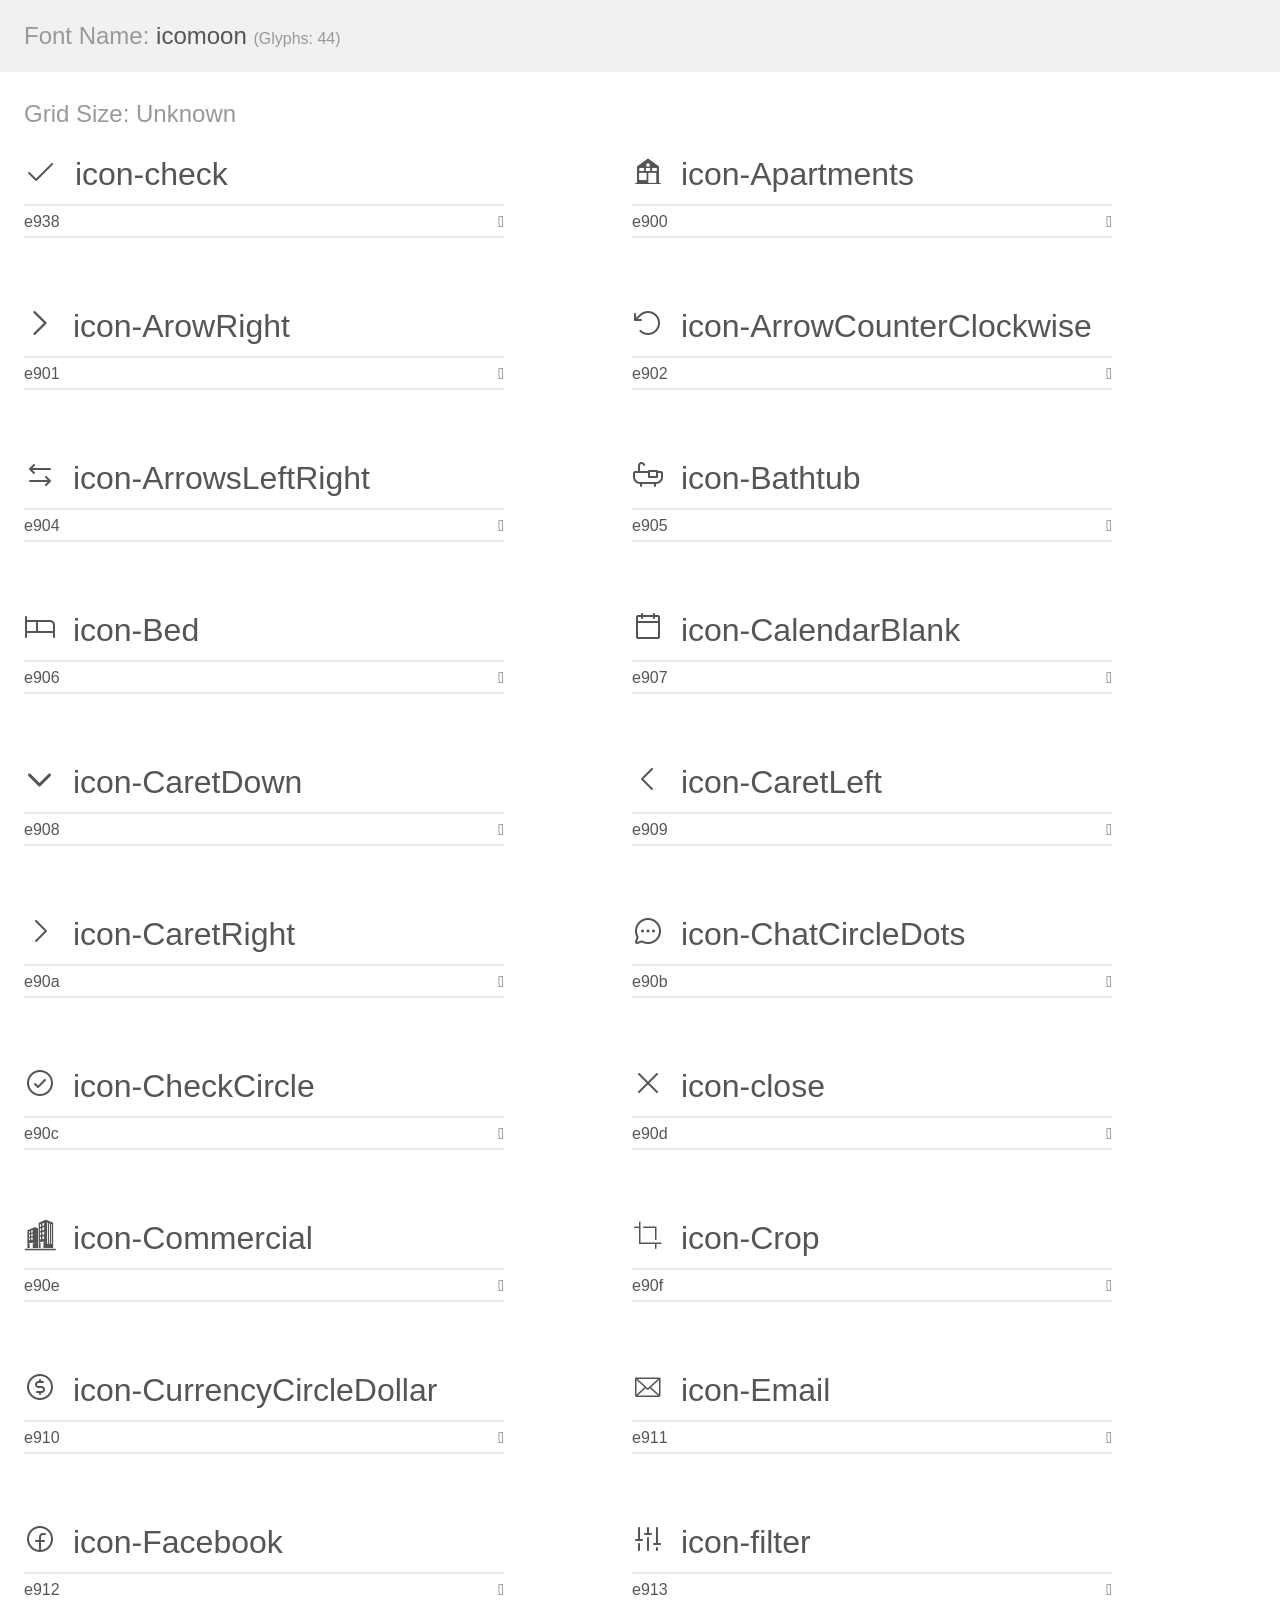
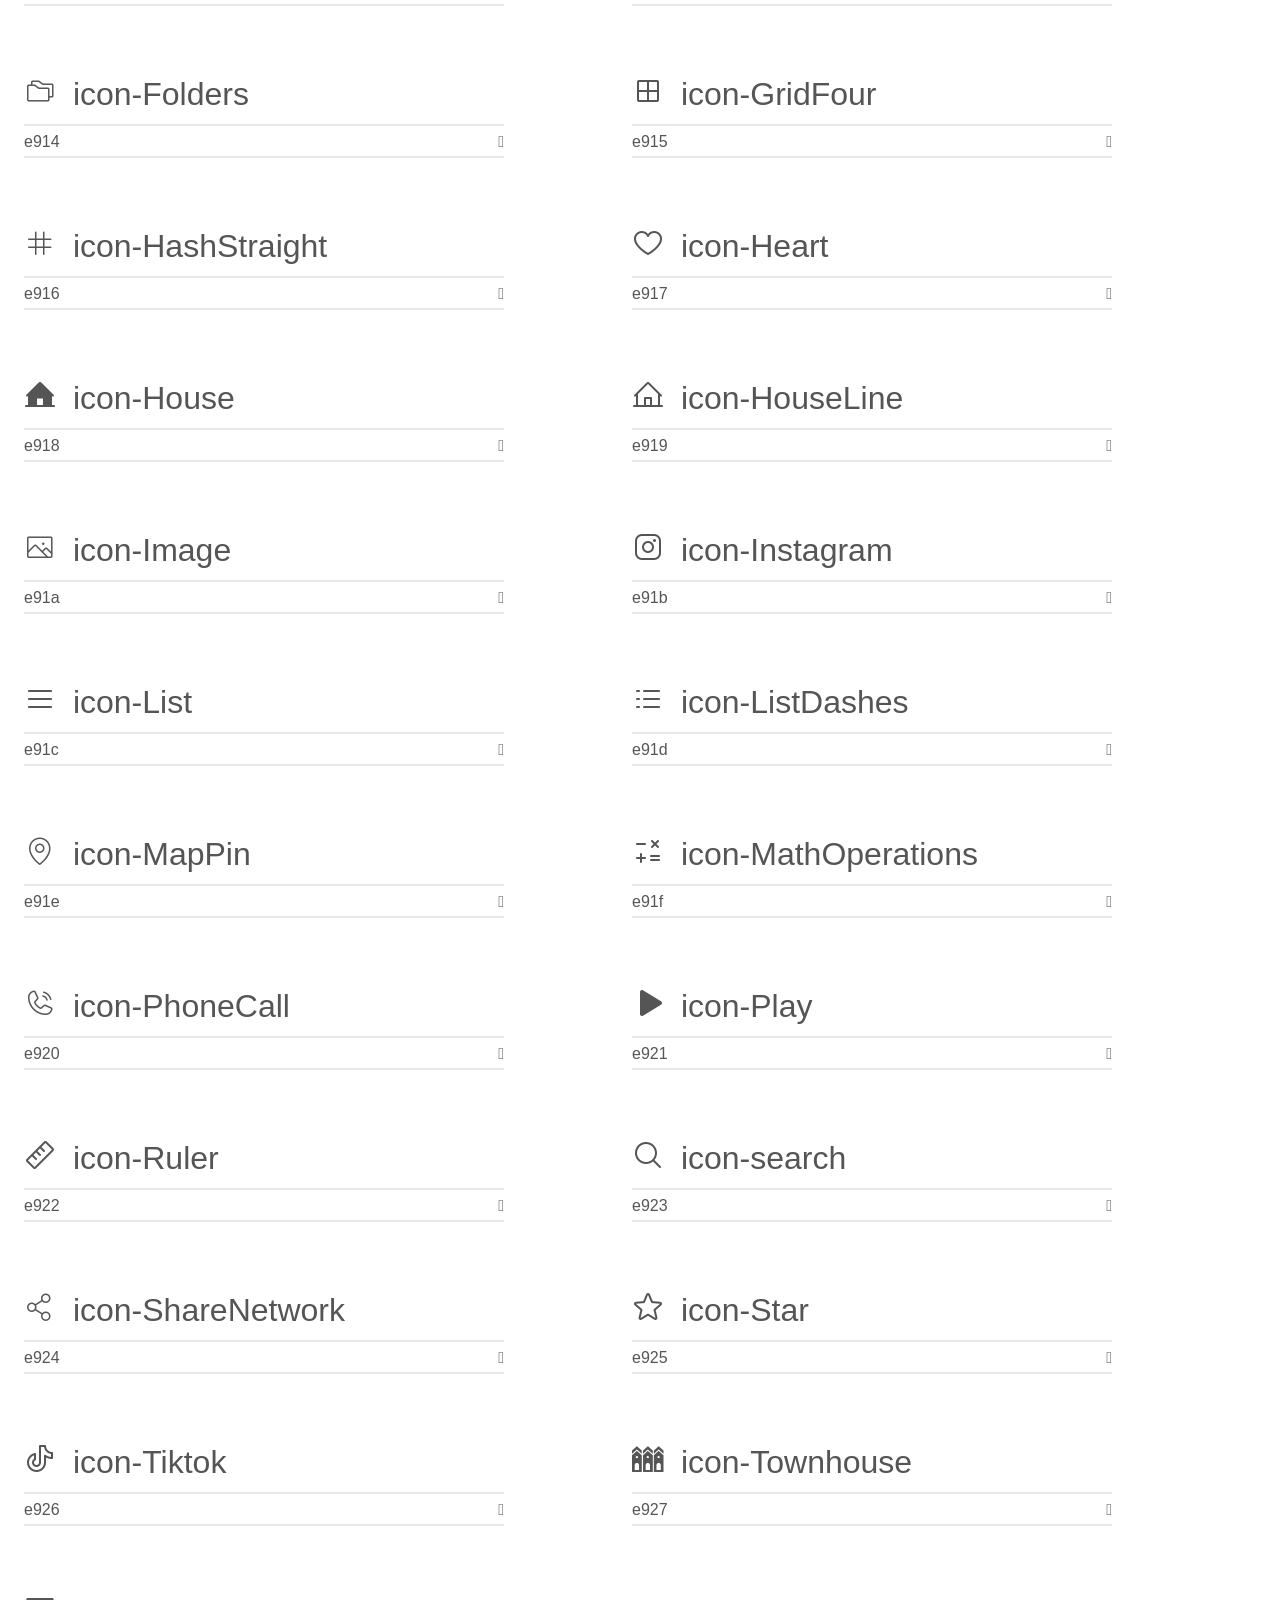
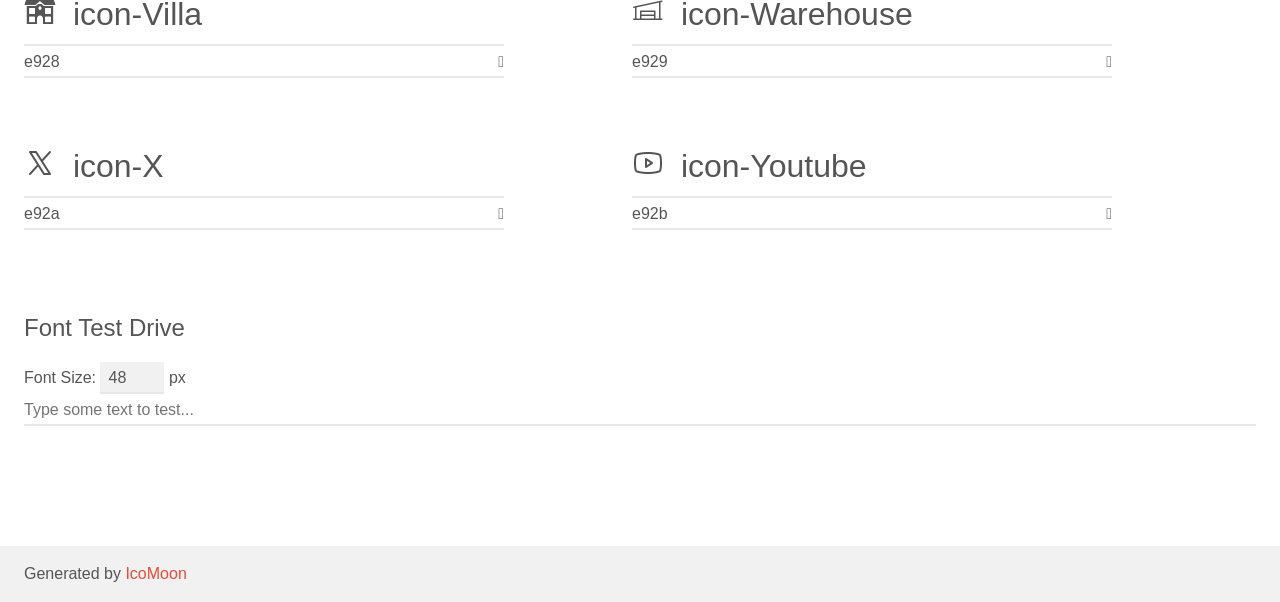
<file: icons/icomoon/demo.html>
<!doctype html>
<html>
<head>
    <meta charset="utf-8">
    <title>IcoMoon Demo</title>
    <meta name="description" content="An Icon Font Generated By IcoMoon.io">
    <meta name="viewport" content="width=device-width, initial-scale=1">
    <link rel="stylesheet" href="demo-files/demo.css">
    <link rel="stylesheet" href="style.css"></head>
<body>
    <div class="bgc1 clearfix">
        <h1 class="mhmm mvm"><span class="fgc1">Font Name:</span> icomoon <small class="fgc1">(Glyphs:&nbsp;44)</small></h1>
    </div>
    <div class="clearfix mhl ptl">
        <h1 class="mvm mtn fgc1">Grid Size: Unknown</h1>
        <div class="glyph fs1">
            <div class="clearfix bshadow0 pbs">
                <span class="icon-check"></span>
                <span class="mls"> icon-check</span>
            </div>
            <fieldset class="fs0 size1of1 clearfix hidden-false">
                <input type="text" readonly value="e938" class="unit size1of2" />
                <input type="text" maxlength="1" readonly value="&#xe938;" class="unitRight size1of2 talign-right" />
            </fieldset>
            <div class="fs0 bshadow0 clearfix hidden-true">
                <span class="unit pvs fgc1">liga: </span>
                <input type="text" readonly value="" class="liga unitRight" />
            </div>
        </div>
        <div class="glyph fs1">
            <div class="clearfix bshadow0 pbs">
                <span class="icon-Apartments"></span>
                <span class="mls"> icon-Apartments</span>
            </div>
            <fieldset class="fs0 size1of1 clearfix hidden-false">
                <input type="text" readonly value="e900" class="unit size1of2" />
                <input type="text" maxlength="1" readonly value="&#xe900;" class="unitRight size1of2 talign-right" />
            </fieldset>
            <div class="fs0 bshadow0 clearfix hidden-true">
                <span class="unit pvs fgc1">liga: </span>
                <input type="text" readonly value="" class="liga unitRight" />
            </div>
        </div>
        <div class="glyph fs1">
            <div class="clearfix bshadow0 pbs">
                <span class="icon-ArowRight"></span>
                <span class="mls"> icon-ArowRight</span>
            </div>
            <fieldset class="fs0 size1of1 clearfix hidden-false">
                <input type="text" readonly value="e901" class="unit size1of2" />
                <input type="text" maxlength="1" readonly value="&#xe901;" class="unitRight size1of2 talign-right" />
            </fieldset>
            <div class="fs0 bshadow0 clearfix hidden-true">
                <span class="unit pvs fgc1">liga: </span>
                <input type="text" readonly value="" class="liga unitRight" />
            </div>
        </div>
        <div class="glyph fs1">
            <div class="clearfix bshadow0 pbs">
                <span class="icon-ArrowCounterClockwise"></span>
                <span class="mls"> icon-ArrowCounterClockwise</span>
            </div>
            <fieldset class="fs0 size1of1 clearfix hidden-false">
                <input type="text" readonly value="e902" class="unit size1of2" />
                <input type="text" maxlength="1" readonly value="&#xe902;" class="unitRight size1of2 talign-right" />
            </fieldset>
            <div class="fs0 bshadow0 clearfix hidden-true">
                <span class="unit pvs fgc1">liga: </span>
                <input type="text" readonly value="" class="liga unitRight" />
            </div>
        </div>
        <div class="glyph fs1">
            <div class="clearfix bshadow0 pbs">
                <span class="icon-ArrowsLeftRight"></span>
                <span class="mls"> icon-ArrowsLeftRight</span>
            </div>
            <fieldset class="fs0 size1of1 clearfix hidden-false">
                <input type="text" readonly value="e904" class="unit size1of2" />
                <input type="text" maxlength="1" readonly value="&#xe904;" class="unitRight size1of2 talign-right" />
            </fieldset>
            <div class="fs0 bshadow0 clearfix hidden-true">
                <span class="unit pvs fgc1">liga: </span>
                <input type="text" readonly value="" class="liga unitRight" />
            </div>
        </div>
        <div class="glyph fs1">
            <div class="clearfix bshadow0 pbs">
                <span class="icon-Bathtub"></span>
                <span class="mls"> icon-Bathtub</span>
            </div>
            <fieldset class="fs0 size1of1 clearfix hidden-false">
                <input type="text" readonly value="e905" class="unit size1of2" />
                <input type="text" maxlength="1" readonly value="&#xe905;" class="unitRight size1of2 talign-right" />
            </fieldset>
            <div class="fs0 bshadow0 clearfix hidden-true">
                <span class="unit pvs fgc1">liga: </span>
                <input type="text" readonly value="" class="liga unitRight" />
            </div>
        </div>
        <div class="glyph fs1">
            <div class="clearfix bshadow0 pbs">
                <span class="icon-Bed"></span>
                <span class="mls"> icon-Bed</span>
            </div>
            <fieldset class="fs0 size1of1 clearfix hidden-false">
                <input type="text" readonly value="e906" class="unit size1of2" />
                <input type="text" maxlength="1" readonly value="&#xe906;" class="unitRight size1of2 talign-right" />
            </fieldset>
            <div class="fs0 bshadow0 clearfix hidden-true">
                <span class="unit pvs fgc1">liga: </span>
                <input type="text" readonly value="" class="liga unitRight" />
            </div>
        </div>
        <div class="glyph fs1">
            <div class="clearfix bshadow0 pbs">
                <span class="icon-CalendarBlank"></span>
                <span class="mls"> icon-CalendarBlank</span>
            </div>
            <fieldset class="fs0 size1of1 clearfix hidden-false">
                <input type="text" readonly value="e907" class="unit size1of2" />
                <input type="text" maxlength="1" readonly value="&#xe907;" class="unitRight size1of2 talign-right" />
            </fieldset>
            <div class="fs0 bshadow0 clearfix hidden-true">
                <span class="unit pvs fgc1">liga: </span>
                <input type="text" readonly value="" class="liga unitRight" />
            </div>
        </div>
        <div class="glyph fs1">
            <div class="clearfix bshadow0 pbs">
                <span class="icon-CaretDown"></span>
                <span class="mls"> icon-CaretDown</span>
            </div>
            <fieldset class="fs0 size1of1 clearfix hidden-false">
                <input type="text" readonly value="e908" class="unit size1of2" />
                <input type="text" maxlength="1" readonly value="&#xe908;" class="unitRight size1of2 talign-right" />
            </fieldset>
            <div class="fs0 bshadow0 clearfix hidden-true">
                <span class="unit pvs fgc1">liga: </span>
                <input type="text" readonly value="" class="liga unitRight" />
            </div>
        </div>
        <div class="glyph fs1">
            <div class="clearfix bshadow0 pbs">
                <span class="icon-CaretLeft"></span>
                <span class="mls"> icon-CaretLeft</span>
            </div>
            <fieldset class="fs0 size1of1 clearfix hidden-false">
                <input type="text" readonly value="e909" class="unit size1of2" />
                <input type="text" maxlength="1" readonly value="&#xe909;" class="unitRight size1of2 talign-right" />
            </fieldset>
            <div class="fs0 bshadow0 clearfix hidden-true">
                <span class="unit pvs fgc1">liga: </span>
                <input type="text" readonly value="" class="liga unitRight" />
            </div>
        </div>
        <div class="glyph fs1">
            <div class="clearfix bshadow0 pbs">
                <span class="icon-CaretRight"></span>
                <span class="mls"> icon-CaretRight</span>
            </div>
            <fieldset class="fs0 size1of1 clearfix hidden-false">
                <input type="text" readonly value="e90a" class="unit size1of2" />
                <input type="text" maxlength="1" readonly value="&#xe90a;" class="unitRight size1of2 talign-right" />
            </fieldset>
            <div class="fs0 bshadow0 clearfix hidden-true">
                <span class="unit pvs fgc1">liga: </span>
                <input type="text" readonly value="" class="liga unitRight" />
            </div>
        </div>
        <div class="glyph fs1">
            <div class="clearfix bshadow0 pbs">
                <span class="icon-ChatCircleDots"></span>
                <span class="mls"> icon-ChatCircleDots</span>
            </div>
            <fieldset class="fs0 size1of1 clearfix hidden-false">
                <input type="text" readonly value="e90b" class="unit size1of2" />
                <input type="text" maxlength="1" readonly value="&#xe90b;" class="unitRight size1of2 talign-right" />
            </fieldset>
            <div class="fs0 bshadow0 clearfix hidden-true">
                <span class="unit pvs fgc1">liga: </span>
                <input type="text" readonly value="" class="liga unitRight" />
            </div>
        </div>
        <div class="glyph fs1">
            <div class="clearfix bshadow0 pbs">
                <span class="icon-CheckCircle"></span>
                <span class="mls"> icon-CheckCircle</span>
            </div>
            <fieldset class="fs0 size1of1 clearfix hidden-false">
                <input type="text" readonly value="e90c" class="unit size1of2" />
                <input type="text" maxlength="1" readonly value="&#xe90c;" class="unitRight size1of2 talign-right" />
            </fieldset>
            <div class="fs0 bshadow0 clearfix hidden-true">
                <span class="unit pvs fgc1">liga: </span>
                <input type="text" readonly value="" class="liga unitRight" />
            </div>
        </div>
        <div class="glyph fs1">
            <div class="clearfix bshadow0 pbs">
                <span class="icon-close"></span>
                <span class="mls"> icon-close</span>
            </div>
            <fieldset class="fs0 size1of1 clearfix hidden-false">
                <input type="text" readonly value="e90d" class="unit size1of2" />
                <input type="text" maxlength="1" readonly value="&#xe90d;" class="unitRight size1of2 talign-right" />
            </fieldset>
            <div class="fs0 bshadow0 clearfix hidden-true">
                <span class="unit pvs fgc1">liga: </span>
                <input type="text" readonly value="" class="liga unitRight" />
            </div>
        </div>
        <div class="glyph fs1">
            <div class="clearfix bshadow0 pbs">
                <span class="icon-Commercial"></span>
                <span class="mls"> icon-Commercial</span>
            </div>
            <fieldset class="fs0 size1of1 clearfix hidden-false">
                <input type="text" readonly value="e90e" class="unit size1of2" />
                <input type="text" maxlength="1" readonly value="&#xe90e;" class="unitRight size1of2 talign-right" />
            </fieldset>
            <div class="fs0 bshadow0 clearfix hidden-true">
                <span class="unit pvs fgc1">liga: </span>
                <input type="text" readonly value="" class="liga unitRight" />
            </div>
        </div>
        <div class="glyph fs1">
            <div class="clearfix bshadow0 pbs">
                <span class="icon-Crop"></span>
                <span class="mls"> icon-Crop</span>
            </div>
            <fieldset class="fs0 size1of1 clearfix hidden-false">
                <input type="text" readonly value="e90f" class="unit size1of2" />
                <input type="text" maxlength="1" readonly value="&#xe90f;" class="unitRight size1of2 talign-right" />
            </fieldset>
            <div class="fs0 bshadow0 clearfix hidden-true">
                <span class="unit pvs fgc1">liga: </span>
                <input type="text" readonly value="" class="liga unitRight" />
            </div>
        </div>
        <div class="glyph fs1">
            <div class="clearfix bshadow0 pbs">
                <span class="icon-CurrencyCircleDollar"></span>
                <span class="mls"> icon-CurrencyCircleDollar</span>
            </div>
            <fieldset class="fs0 size1of1 clearfix hidden-false">
                <input type="text" readonly value="e910" class="unit size1of2" />
                <input type="text" maxlength="1" readonly value="&#xe910;" class="unitRight size1of2 talign-right" />
            </fieldset>
            <div class="fs0 bshadow0 clearfix hidden-true">
                <span class="unit pvs fgc1">liga: </span>
                <input type="text" readonly value="" class="liga unitRight" />
            </div>
        </div>
        <div class="glyph fs1">
            <div class="clearfix bshadow0 pbs">
                <span class="icon-Email"></span>
                <span class="mls"> icon-Email</span>
            </div>
            <fieldset class="fs0 size1of1 clearfix hidden-false">
                <input type="text" readonly value="e911" class="unit size1of2" />
                <input type="text" maxlength="1" readonly value="&#xe911;" class="unitRight size1of2 talign-right" />
            </fieldset>
            <div class="fs0 bshadow0 clearfix hidden-true">
                <span class="unit pvs fgc1">liga: </span>
                <input type="text" readonly value="" class="liga unitRight" />
            </div>
        </div>
        <div class="glyph fs1">
            <div class="clearfix bshadow0 pbs">
                <span class="icon-Facebook"></span>
                <span class="mls"> icon-Facebook</span>
            </div>
            <fieldset class="fs0 size1of1 clearfix hidden-false">
                <input type="text" readonly value="e912" class="unit size1of2" />
                <input type="text" maxlength="1" readonly value="&#xe912;" class="unitRight size1of2 talign-right" />
            </fieldset>
            <div class="fs0 bshadow0 clearfix hidden-true">
                <span class="unit pvs fgc1">liga: </span>
                <input type="text" readonly value="" class="liga unitRight" />
            </div>
        </div>
        <div class="glyph fs1">
            <div class="clearfix bshadow0 pbs">
                <span class="icon-filter"></span>
                <span class="mls"> icon-filter</span>
            </div>
            <fieldset class="fs0 size1of1 clearfix hidden-false">
                <input type="text" readonly value="e913" class="unit size1of2" />
                <input type="text" maxlength="1" readonly value="&#xe913;" class="unitRight size1of2 talign-right" />
            </fieldset>
            <div class="fs0 bshadow0 clearfix hidden-true">
                <span class="unit pvs fgc1">liga: </span>
                <input type="text" readonly value="" class="liga unitRight" />
            </div>
        </div>
        <div class="glyph fs1">
            <div class="clearfix bshadow0 pbs">
                <span class="icon-Folders"></span>
                <span class="mls"> icon-Folders</span>
            </div>
            <fieldset class="fs0 size1of1 clearfix hidden-false">
                <input type="text" readonly value="e914" class="unit size1of2" />
                <input type="text" maxlength="1" readonly value="&#xe914;" class="unitRight size1of2 talign-right" />
            </fieldset>
            <div class="fs0 bshadow0 clearfix hidden-true">
                <span class="unit pvs fgc1">liga: </span>
                <input type="text" readonly value="" class="liga unitRight" />
            </div>
        </div>
        <div class="glyph fs1">
            <div class="clearfix bshadow0 pbs">
                <span class="icon-GridFour"></span>
                <span class="mls"> icon-GridFour</span>
            </div>
            <fieldset class="fs0 size1of1 clearfix hidden-false">
                <input type="text" readonly value="e915" class="unit size1of2" />
                <input type="text" maxlength="1" readonly value="&#xe915;" class="unitRight size1of2 talign-right" />
            </fieldset>
            <div class="fs0 bshadow0 clearfix hidden-true">
                <span class="unit pvs fgc1">liga: </span>
                <input type="text" readonly value="" class="liga unitRight" />
            </div>
        </div>
        <div class="glyph fs1">
            <div class="clearfix bshadow0 pbs">
                <span class="icon-HashStraight"></span>
                <span class="mls"> icon-HashStraight</span>
            </div>
            <fieldset class="fs0 size1of1 clearfix hidden-false">
                <input type="text" readonly value="e916" class="unit size1of2" />
                <input type="text" maxlength="1" readonly value="&#xe916;" class="unitRight size1of2 talign-right" />
            </fieldset>
            <div class="fs0 bshadow0 clearfix hidden-true">
                <span class="unit pvs fgc1">liga: </span>
                <input type="text" readonly value="" class="liga unitRight" />
            </div>
        </div>
        <div class="glyph fs1">
            <div class="clearfix bshadow0 pbs">
                <span class="icon-Heart"></span>
                <span class="mls"> icon-Heart</span>
            </div>
            <fieldset class="fs0 size1of1 clearfix hidden-false">
                <input type="text" readonly value="e917" class="unit size1of2" />
                <input type="text" maxlength="1" readonly value="&#xe917;" class="unitRight size1of2 talign-right" />
            </fieldset>
            <div class="fs0 bshadow0 clearfix hidden-true">
                <span class="unit pvs fgc1">liga: </span>
                <input type="text" readonly value="" class="liga unitRight" />
            </div>
        </div>
        <div class="glyph fs1">
            <div class="clearfix bshadow0 pbs">
                <span class="icon-House"></span>
                <span class="mls"> icon-House</span>
            </div>
            <fieldset class="fs0 size1of1 clearfix hidden-false">
                <input type="text" readonly value="e918" class="unit size1of2" />
                <input type="text" maxlength="1" readonly value="&#xe918;" class="unitRight size1of2 talign-right" />
            </fieldset>
            <div class="fs0 bshadow0 clearfix hidden-true">
                <span class="unit pvs fgc1">liga: </span>
                <input type="text" readonly value="" class="liga unitRight" />
            </div>
        </div>
        <div class="glyph fs1">
            <div class="clearfix bshadow0 pbs">
                <span class="icon-HouseLine"></span>
                <span class="mls"> icon-HouseLine</span>
            </div>
            <fieldset class="fs0 size1of1 clearfix hidden-false">
                <input type="text" readonly value="e919" class="unit size1of2" />
                <input type="text" maxlength="1" readonly value="&#xe919;" class="unitRight size1of2 talign-right" />
            </fieldset>
            <div class="fs0 bshadow0 clearfix hidden-true">
                <span class="unit pvs fgc1">liga: </span>
                <input type="text" readonly value="" class="liga unitRight" />
            </div>
        </div>
        <div class="glyph fs1">
            <div class="clearfix bshadow0 pbs">
                <span class="icon-Image"></span>
                <span class="mls"> icon-Image</span>
            </div>
            <fieldset class="fs0 size1of1 clearfix hidden-false">
                <input type="text" readonly value="e91a" class="unit size1of2" />
                <input type="text" maxlength="1" readonly value="&#xe91a;" class="unitRight size1of2 talign-right" />
            </fieldset>
            <div class="fs0 bshadow0 clearfix hidden-true">
                <span class="unit pvs fgc1">liga: </span>
                <input type="text" readonly value="" class="liga unitRight" />
            </div>
        </div>
        <div class="glyph fs1">
            <div class="clearfix bshadow0 pbs">
                <span class="icon-Instagram"></span>
                <span class="mls"> icon-Instagram</span>
            </div>
            <fieldset class="fs0 size1of1 clearfix hidden-false">
                <input type="text" readonly value="e91b" class="unit size1of2" />
                <input type="text" maxlength="1" readonly value="&#xe91b;" class="unitRight size1of2 talign-right" />
            </fieldset>
            <div class="fs0 bshadow0 clearfix hidden-true">
                <span class="unit pvs fgc1">liga: </span>
                <input type="text" readonly value="" class="liga unitRight" />
            </div>
        </div>
        <div class="glyph fs1">
            <div class="clearfix bshadow0 pbs">
                <span class="icon-List"></span>
                <span class="mls"> icon-List</span>
            </div>
            <fieldset class="fs0 size1of1 clearfix hidden-false">
                <input type="text" readonly value="e91c" class="unit size1of2" />
                <input type="text" maxlength="1" readonly value="&#xe91c;" class="unitRight size1of2 talign-right" />
            </fieldset>
            <div class="fs0 bshadow0 clearfix hidden-true">
                <span class="unit pvs fgc1">liga: </span>
                <input type="text" readonly value="" class="liga unitRight" />
            </div>
        </div>
        <div class="glyph fs1">
            <div class="clearfix bshadow0 pbs">
                <span class="icon-ListDashes"></span>
                <span class="mls"> icon-ListDashes</span>
            </div>
            <fieldset class="fs0 size1of1 clearfix hidden-false">
                <input type="text" readonly value="e91d" class="unit size1of2" />
                <input type="text" maxlength="1" readonly value="&#xe91d;" class="unitRight size1of2 talign-right" />
            </fieldset>
            <div class="fs0 bshadow0 clearfix hidden-true">
                <span class="unit pvs fgc1">liga: </span>
                <input type="text" readonly value="" class="liga unitRight" />
            </div>
        </div>
        <div class="glyph fs1">
            <div class="clearfix bshadow0 pbs">
                <span class="icon-MapPin"></span>
                <span class="mls"> icon-MapPin</span>
            </div>
            <fieldset class="fs0 size1of1 clearfix hidden-false">
                <input type="text" readonly value="e91e" class="unit size1of2" />
                <input type="text" maxlength="1" readonly value="&#xe91e;" class="unitRight size1of2 talign-right" />
            </fieldset>
            <div class="fs0 bshadow0 clearfix hidden-true">
                <span class="unit pvs fgc1">liga: </span>
                <input type="text" readonly value="" class="liga unitRight" />
            </div>
        </div>
        <div class="glyph fs1">
            <div class="clearfix bshadow0 pbs">
                <span class="icon-MathOperations"></span>
                <span class="mls"> icon-MathOperations</span>
            </div>
            <fieldset class="fs0 size1of1 clearfix hidden-false">
                <input type="text" readonly value="e91f" class="unit size1of2" />
                <input type="text" maxlength="1" readonly value="&#xe91f;" class="unitRight size1of2 talign-right" />
            </fieldset>
            <div class="fs0 bshadow0 clearfix hidden-true">
                <span class="unit pvs fgc1">liga: </span>
                <input type="text" readonly value="" class="liga unitRight" />
            </div>
        </div>
        <div class="glyph fs1">
            <div class="clearfix bshadow0 pbs">
                <span class="icon-PhoneCall"></span>
                <span class="mls"> icon-PhoneCall</span>
            </div>
            <fieldset class="fs0 size1of1 clearfix hidden-false">
                <input type="text" readonly value="e920" class="unit size1of2" />
                <input type="text" maxlength="1" readonly value="&#xe920;" class="unitRight size1of2 talign-right" />
            </fieldset>
            <div class="fs0 bshadow0 clearfix hidden-true">
                <span class="unit pvs fgc1">liga: </span>
                <input type="text" readonly value="" class="liga unitRight" />
            </div>
        </div>
        <div class="glyph fs1">
            <div class="clearfix bshadow0 pbs">
                <span class="icon-Play"></span>
                <span class="mls"> icon-Play</span>
            </div>
            <fieldset class="fs0 size1of1 clearfix hidden-false">
                <input type="text" readonly value="e921" class="unit size1of2" />
                <input type="text" maxlength="1" readonly value="&#xe921;" class="unitRight size1of2 talign-right" />
            </fieldset>
            <div class="fs0 bshadow0 clearfix hidden-true">
                <span class="unit pvs fgc1">liga: </span>
                <input type="text" readonly value="" class="liga unitRight" />
            </div>
        </div>
        <div class="glyph fs1">
            <div class="clearfix bshadow0 pbs">
                <span class="icon-Ruler"></span>
                <span class="mls"> icon-Ruler</span>
            </div>
            <fieldset class="fs0 size1of1 clearfix hidden-false">
                <input type="text" readonly value="e922" class="unit size1of2" />
                <input type="text" maxlength="1" readonly value="&#xe922;" class="unitRight size1of2 talign-right" />
            </fieldset>
            <div class="fs0 bshadow0 clearfix hidden-true">
                <span class="unit pvs fgc1">liga: </span>
                <input type="text" readonly value="" class="liga unitRight" />
            </div>
        </div>
        <div class="glyph fs1">
            <div class="clearfix bshadow0 pbs">
                <span class="icon-search"></span>
                <span class="mls"> icon-search</span>
            </div>
            <fieldset class="fs0 size1of1 clearfix hidden-false">
                <input type="text" readonly value="e923" class="unit size1of2" />
                <input type="text" maxlength="1" readonly value="&#xe923;" class="unitRight size1of2 talign-right" />
            </fieldset>
            <div class="fs0 bshadow0 clearfix hidden-true">
                <span class="unit pvs fgc1">liga: </span>
                <input type="text" readonly value="" class="liga unitRight" />
            </div>
        </div>
        <div class="glyph fs1">
            <div class="clearfix bshadow0 pbs">
                <span class="icon-ShareNetwork"></span>
                <span class="mls"> icon-ShareNetwork</span>
            </div>
            <fieldset class="fs0 size1of1 clearfix hidden-false">
                <input type="text" readonly value="e924" class="unit size1of2" />
                <input type="text" maxlength="1" readonly value="&#xe924;" class="unitRight size1of2 talign-right" />
            </fieldset>
            <div class="fs0 bshadow0 clearfix hidden-true">
                <span class="unit pvs fgc1">liga: </span>
                <input type="text" readonly value="" class="liga unitRight" />
            </div>
        </div>
        <div class="glyph fs1">
            <div class="clearfix bshadow0 pbs">
                <span class="icon-Star"></span>
                <span class="mls"> icon-Star</span>
            </div>
            <fieldset class="fs0 size1of1 clearfix hidden-false">
                <input type="text" readonly value="e925" class="unit size1of2" />
                <input type="text" maxlength="1" readonly value="&#xe925;" class="unitRight size1of2 talign-right" />
            </fieldset>
            <div class="fs0 bshadow0 clearfix hidden-true">
                <span class="unit pvs fgc1">liga: </span>
                <input type="text" readonly value="" class="liga unitRight" />
            </div>
        </div>
        <div class="glyph fs1">
            <div class="clearfix bshadow0 pbs">
                <span class="icon-Tiktok"></span>
                <span class="mls"> icon-Tiktok</span>
            </div>
            <fieldset class="fs0 size1of1 clearfix hidden-false">
                <input type="text" readonly value="e926" class="unit size1of2" />
                <input type="text" maxlength="1" readonly value="&#xe926;" class="unitRight size1of2 talign-right" />
            </fieldset>
            <div class="fs0 bshadow0 clearfix hidden-true">
                <span class="unit pvs fgc1">liga: </span>
                <input type="text" readonly value="" class="liga unitRight" />
            </div>
        </div>
        <div class="glyph fs1">
            <div class="clearfix bshadow0 pbs">
                <span class="icon-Townhouse"></span>
                <span class="mls"> icon-Townhouse</span>
            </div>
            <fieldset class="fs0 size1of1 clearfix hidden-false">
                <input type="text" readonly value="e927" class="unit size1of2" />
                <input type="text" maxlength="1" readonly value="&#xe927;" class="unitRight size1of2 talign-right" />
            </fieldset>
            <div class="fs0 bshadow0 clearfix hidden-true">
                <span class="unit pvs fgc1">liga: </span>
                <input type="text" readonly value="" class="liga unitRight" />
            </div>
        </div>
        <div class="glyph fs1">
            <div class="clearfix bshadow0 pbs">
                <span class="icon-Villa"></span>
                <span class="mls"> icon-Villa</span>
            </div>
            <fieldset class="fs0 size1of1 clearfix hidden-false">
                <input type="text" readonly value="e928" class="unit size1of2" />
                <input type="text" maxlength="1" readonly value="&#xe928;" class="unitRight size1of2 talign-right" />
            </fieldset>
            <div class="fs0 bshadow0 clearfix hidden-true">
                <span class="unit pvs fgc1">liga: </span>
                <input type="text" readonly value="" class="liga unitRight" />
            </div>
        </div>
        <div class="glyph fs1">
            <div class="clearfix bshadow0 pbs">
                <span class="icon-Warehouse"></span>
                <span class="mls"> icon-Warehouse</span>
            </div>
            <fieldset class="fs0 size1of1 clearfix hidden-false">
                <input type="text" readonly value="e929" class="unit size1of2" />
                <input type="text" maxlength="1" readonly value="&#xe929;" class="unitRight size1of2 talign-right" />
            </fieldset>
            <div class="fs0 bshadow0 clearfix hidden-true">
                <span class="unit pvs fgc1">liga: </span>
                <input type="text" readonly value="" class="liga unitRight" />
            </div>
        </div>
        <div class="glyph fs1">
            <div class="clearfix bshadow0 pbs">
                <span class="icon-X"></span>
                <span class="mls"> icon-X</span>
            </div>
            <fieldset class="fs0 size1of1 clearfix hidden-false">
                <input type="text" readonly value="e92a" class="unit size1of2" />
                <input type="text" maxlength="1" readonly value="&#xe92a;" class="unitRight size1of2 talign-right" />
            </fieldset>
            <div class="fs0 bshadow0 clearfix hidden-true">
                <span class="unit pvs fgc1">liga: </span>
                <input type="text" readonly value="" class="liga unitRight" />
            </div>
        </div>
        <div class="glyph fs1">
            <div class="clearfix bshadow0 pbs">
                <span class="icon-Youtube"></span>
                <span class="mls"> icon-Youtube</span>
            </div>
            <fieldset class="fs0 size1of1 clearfix hidden-false">
                <input type="text" readonly value="e92b" class="unit size1of2" />
                <input type="text" maxlength="1" readonly value="&#xe92b;" class="unitRight size1of2 talign-right" />
            </fieldset>
            <div class="fs0 bshadow0 clearfix hidden-true">
                <span class="unit pvs fgc1">liga: </span>
                <input type="text" readonly value="" class="liga unitRight" />
            </div>
        </div>
    </div>

    <!--[if gt IE 8]><!-->
    <div class="mhl clearfix mbl">
        <h1>Font Test Drive</h1>
        <label>
            Font Size: <input id="fontSize" type="number" class="textbox0 mbm"
            min="8" value="48" />
            px
        </label>
        <input id="testText" type="text" class="phl size1of1 mvl"
        placeholder="Type some text to test..." value=""/>
        <div id="testDrive" class="icon-" style="font-family: icomoon">&nbsp;
        </div>
    </div>
    <!--<![endif]-->
    <div class="bgc1 clearfix">
        <p class="mhl">Generated by <a href="https://icomoon.io/app">IcoMoon</a></p>
    </div>

    <script src="demo-files/demo.js"></script>
</body>
</html>
</file>
<file: icons/icomoon/demo-files/demo.css>
body {
  padding: 0;
  margin: 0;
  font-family: sans-serif;
  font-size: 1em;
  line-height: 1.5;
  color: #555;
  background: #fff;
}
h1 {
  font-size: 1.5em;
  font-weight: normal;
}
small {
  font-size: .66666667em;
}
a {
  color: #e74c3c;
  text-decoration: none;
}
a:hover, a:focus {
  box-shadow: 0 1px #e74c3c;
}
.bshadow0, input {
  box-shadow: inset 0 -2px #e7e7e7;
}
input:hover {
  box-shadow: inset 0 -2px #ccc;
}
input, fieldset {
  font-family: sans-serif;
  font-size: 1em;
  margin: 0;
  padding: 0;
  border: 0;
}
input {
  color: inherit;
  line-height: 1.5;
  height: 1.5em;
  padding: .25em 0;
}
input:focus {
  outline: none;
  box-shadow: inset 0 -2px #449fdb;
}
.glyph {
  font-size: 16px;
  width: 15em;
  padding-bottom: 1em;
  margin-right: 4em;
  margin-bottom: 1em;
  float: left;
  overflow: hidden;
}
.liga {
  width: 80%;
  width: calc(100% - 2.5em);
}
.talign-right {
  text-align: right;
}
.talign-center {
  text-align: center;
}
.bgc1 {
  background: #f1f1f1;
}
.fgc1 {
  color: #999;
}
.fgc0 {
  color: #000;
}
p {
  margin-top: 1em;
  margin-bottom: 1em;
}
.mvm {
  margin-top: .75em;
  margin-bottom: .75em;
}
.mtn {
  margin-top: 0;
}
.mtl, .mal {
  margin-top: 1.5em;
}
.mbl, .mal {
  margin-bottom: 1.5em;
}
.mal, .mhl {
  margin-left: 1.5em;
  margin-right: 1.5em;
}
.mhmm {
  margin-left: 1em;
  margin-right: 1em;
}
.mls {
  margin-left: .25em;
}
.ptl {
  padding-top: 1.5em;
}
.pbs, .pvs {
  padding-bottom: .25em;
}
.pvs, .pts {
  padding-top: .25em;
}
.unit {
  float: left;
}
.unitRight {
  float: right;
}
.size1of2 {
  width: 50%;
}
.size1of1 {
  width: 100%;
}
.clearfix:before, .clearfix:after {
  content: " ";
  display: table;
}
.clearfix:after {
  clear: both;
}
.hidden-true {
  display: none;
}
.textbox0 {
  width: 3em;
  background: #f1f1f1;
  padding: .25em .5em;
  line-height: 1.5;
  height: 1.5em;
}
#testDrive {
  display: block;
  padding-top: 24px;
  line-height: 1.5;
}
.fs0 {
  font-size: 16px;
}
.fs1 {
  font-size: 32px;
}
</file>
<file: icons/icomoon/style.css>
@font-face {
  font-family: 'icomoon';
  src:  url('fonts/icomoon.eot?so7nd2');
  src:  url('fonts/icomoon.eot?so7nd2#iefix') format('embedded-opentype'),
    url('fonts/icomoon.ttf?so7nd2') format('truetype'),
    url('fonts/icomoon.woff?so7nd2') format('woff'),
    url('fonts/icomoon.svg?so7nd2#icomoon') format('svg');
  font-weight: normal;
  font-style: normal;
  font-display: block;
}

[class^="icon-"], [class*=" icon-"] {
  /* use !important to prevent issues with browser extensions that change fonts */
  font-family: 'icomoon' !important;
  speak: never;
  font-style: normal;
  font-weight: normal;
  font-variant: normal;
  text-transform: none;
  line-height: 1;

  /* Better Font Rendering =========== */
  -webkit-font-smoothing: antialiased;
  -moz-osx-font-smoothing: grayscale;
}

.icon-check:before {
  content: "\e938";
}
.icon-Apartments:before {
  content: "\e900";
}
.icon-ArowRight:before {
  content: "\e901";
}
.icon-ArrowCounterClockwise:before {
  content: "\e902";
}
.icon-ArrowsLeftRight:before {
  content: "\e904";
}
.icon-Bathtub:before {
  content: "\e905";
}
.icon-Bed:before {
  content: "\e906";
}
.icon-CalendarBlank:before {
  content: "\e907";
}
.icon-CaretDown:before {
  content: "\e908";
}
.icon-CaretLeft:before {
  content: "\e909";
}
.icon-CaretRight:before {
  content: "\e90a";
}
.icon-ChatCircleDots:before {
  content: "\e90b";
}
.icon-CheckCircle:before {
  content: "\e90c";
}
.icon-close:before {
  content: "\e90d";
}
.icon-Commercial:before {
  content: "\e90e";
}
.icon-Crop:before {
  content: "\e90f";
}
.icon-CurrencyCircleDollar:before {
  content: "\e910";
}
.icon-Email:before {
  content: "\e911";
}
.icon-Facebook:before {
  content: "\e912";
}
.icon-filter:before {
  content: "\e913";
}
.icon-Folders:before {
  content: "\e914";
}
.icon-GridFour:before {
  content: "\e915";
}
.icon-HashStraight:before {
  content: "\e916";
}
.icon-Heart:before {
  content: "\e917";
}
.icon-House:before {
  content: "\e918";
}
.icon-HouseLine:before {
  content: "\e919";
}
.icon-Image:before {
  content: "\e91a";
}
.icon-Instagram:before {
  content: "\e91b";
}
.icon-List:before {
  content: "\e91c";
}
.icon-ListDashes:before {
  content: "\e91d";
}
.icon-MapPin:before {
  content: "\e91e";
}
.icon-MathOperations:before {
  content: "\e91f";
}
.icon-PhoneCall:before {
  content: "\e920";
}
.icon-Play:before {
  content: "\e921";
}
.icon-Ruler:before {
  content: "\e922";
}
.icon-search:before {
  content: "\e923";
}
.icon-ShareNetwork:before {
  content: "\e924";
}
.icon-Star:before {
  content: "\e925";
}
.icon-Tiktok:before {
  content: "\e926";
}
.icon-Townhouse:before {
  content: "\e927";
}
.icon-Villa:before {
  content: "\e928";
}
.icon-Warehouse:before {
  content: "\e929";
}
.icon-X:before {
  content: "\e92a";
}
.icon-Youtube:before {
  content: "\e92b";
}
</file>
